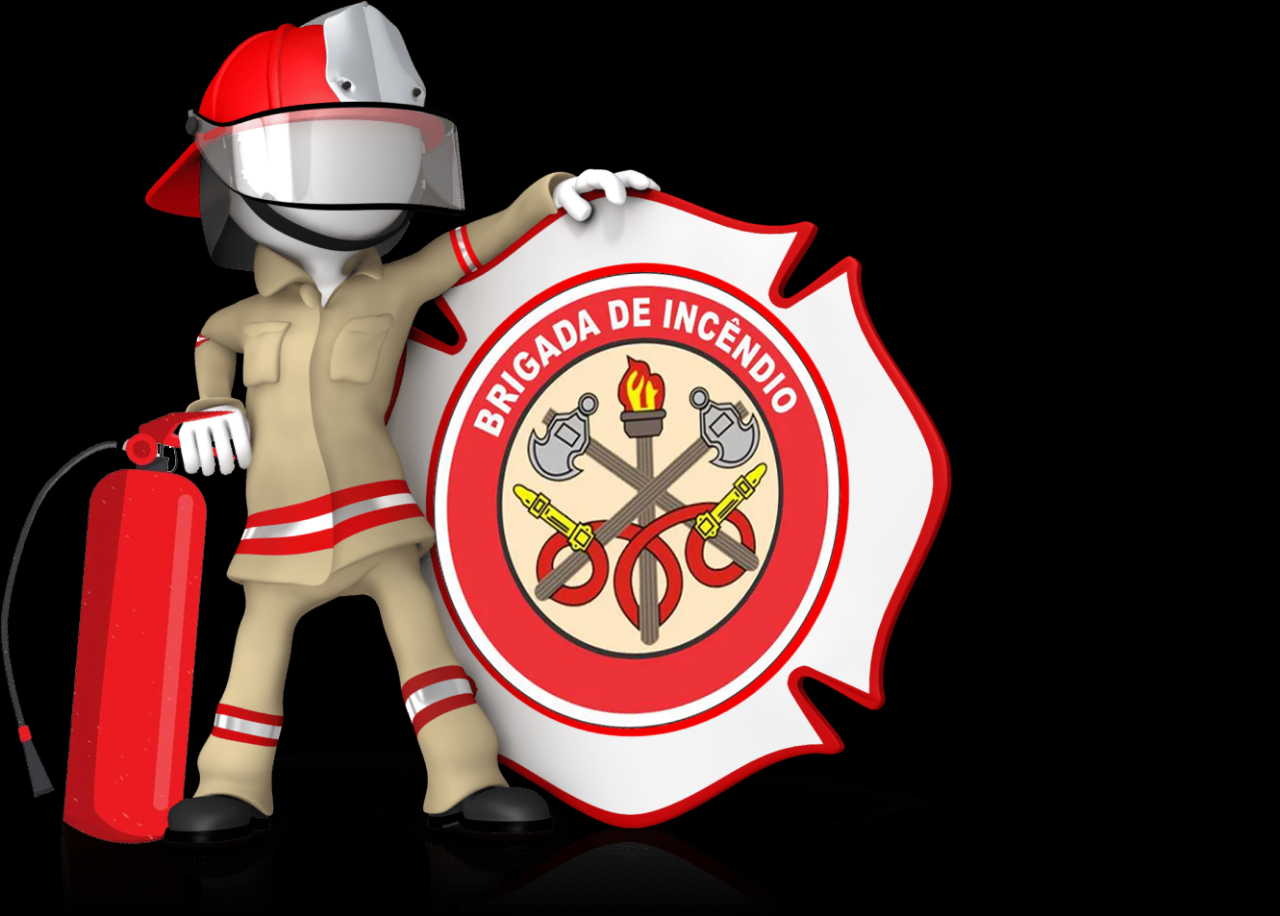
<file: index.html>
<!doctype html>
<html lang="en">
  <head>
    <meta charset="utf-8">
    <meta name="viewport" content="width=device-width, initial-scale=1">
    <title>Bootstrap demo</title>
    <link href="https://cdn.jsdelivr.net/npm/bootstrap@5.3.8/dist/css/bootstrap.min.css" rel="stylesheet" integrity="sha384-sRIl4kxILFvY47J16cr9ZwB07vP4J8+LH7qKQnuqkuIAvNWLzeN8tE5YBujZqJLB" crossorigin="anonymous">
    <link rel="stylesheet" href="./css/index.css">
  </head>
  <body>
    
    <script src="https://cdn.jsdelivr.net/npm/bootstrap@5.3.8/dist/js/bootstrap.bundle.min.js" integrity="sha384-FKyoEForCGlyvwx9Hj09JcYn3nv7wiPVlz7YYwJrWVcXK/BmnVDxM+D2scQbITxI" crossorigin="anonymous"></script>
  </body>
</html>
</file>
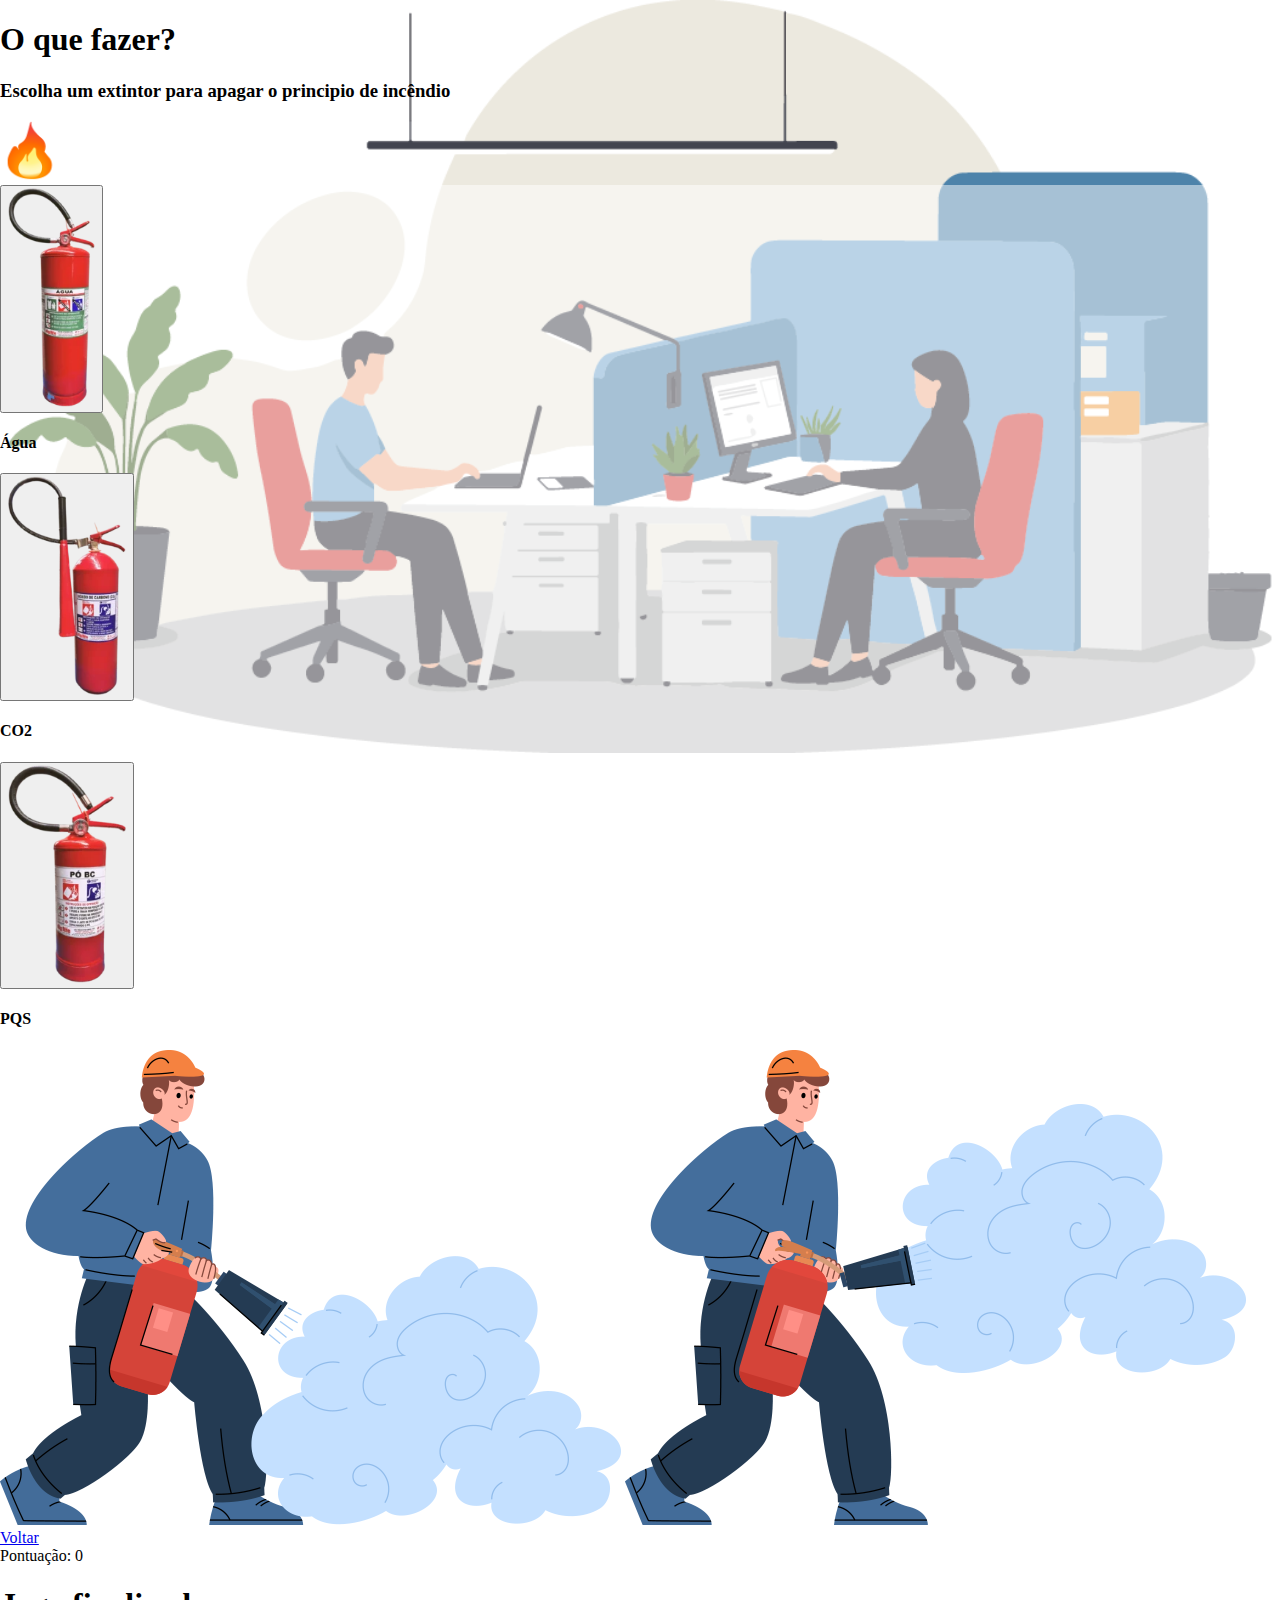
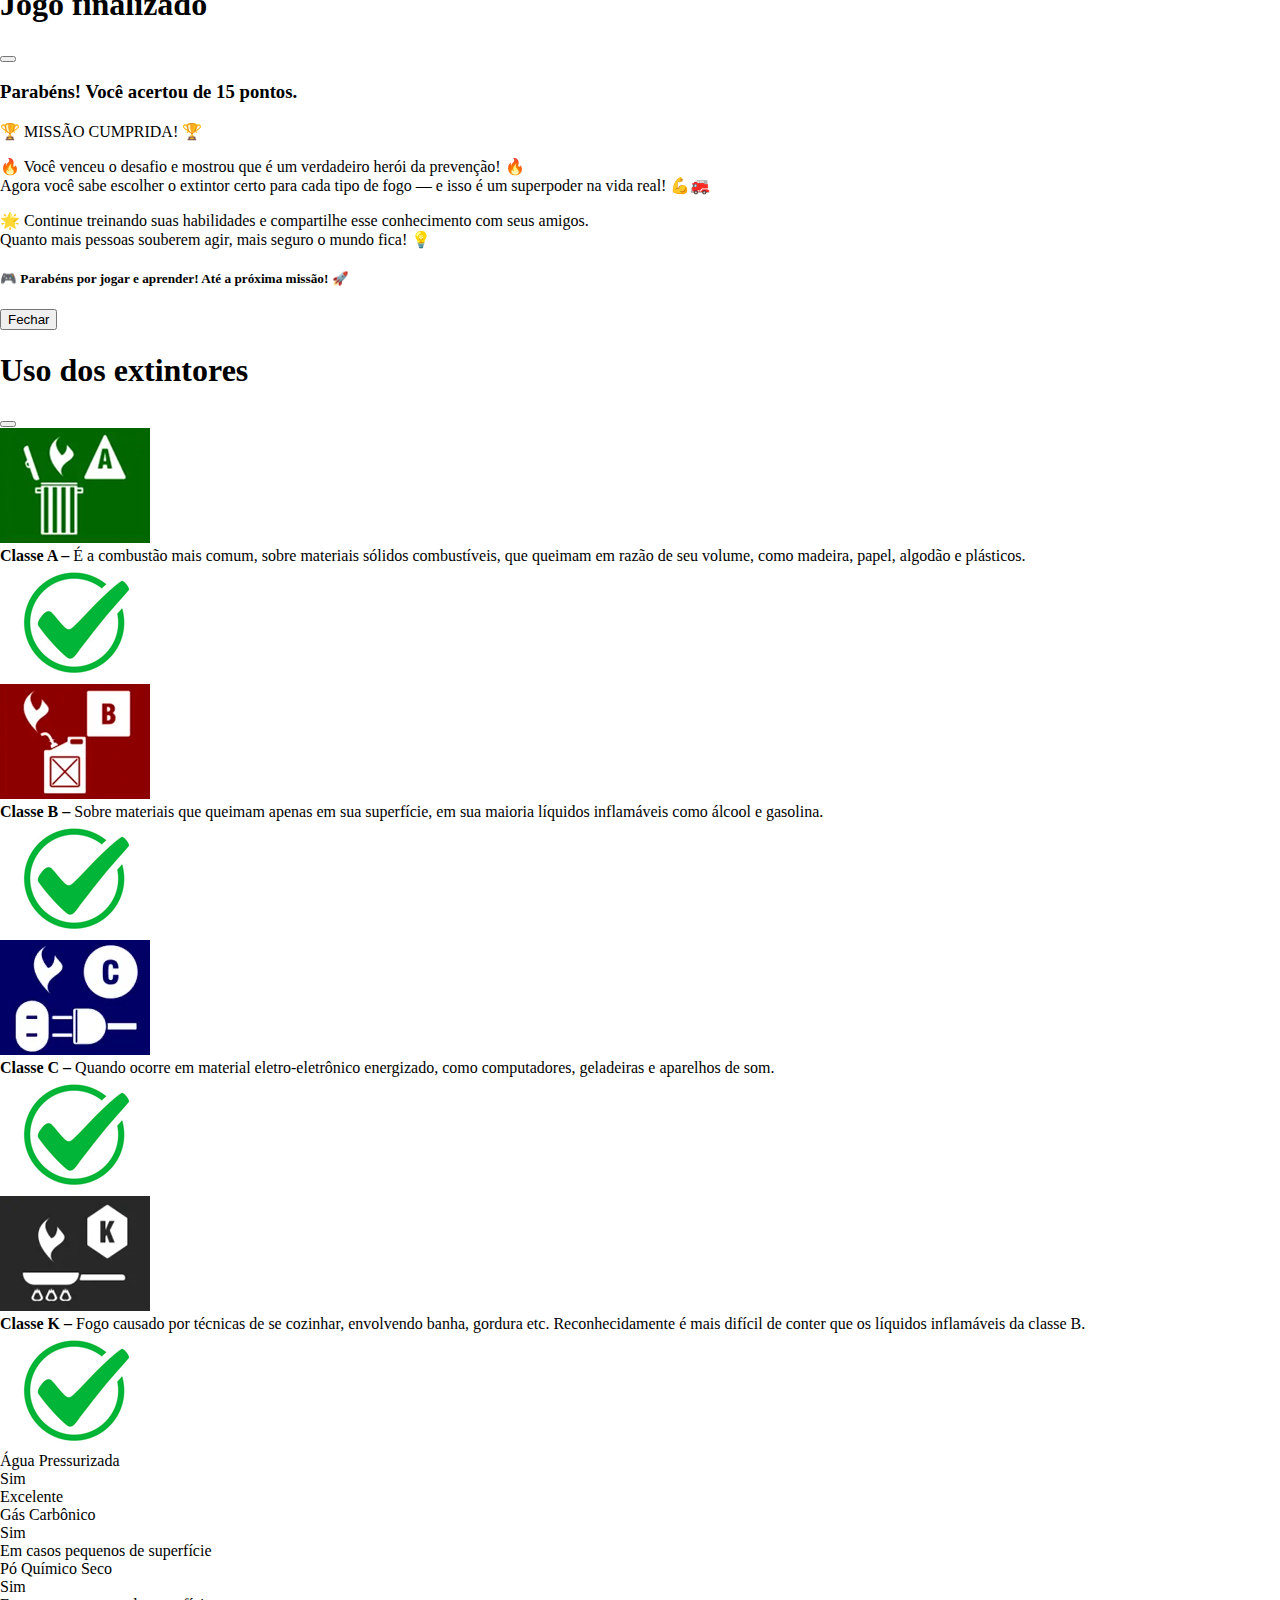
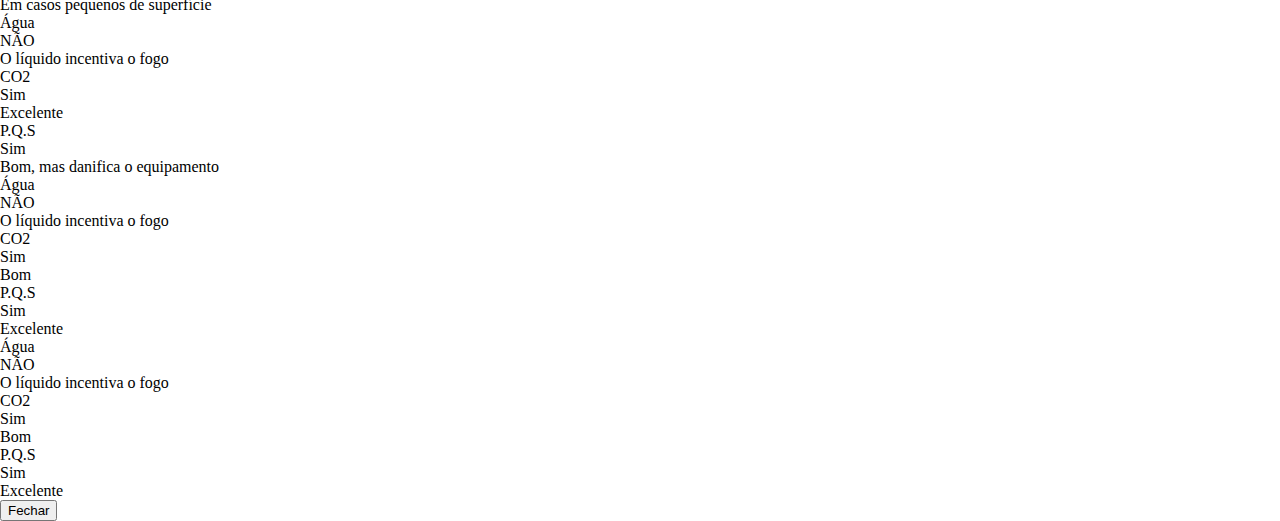
<file: combate/index.html>
<!doctype html>
<html lang="pt-BR">

<head>
    <meta charset="utf-8">
    <meta name="viewport" content="width=device-width, initial-scale=1">
    <title>Combate ao incêndio</title>
    <link href="https://cdn.jsdelivr.net/npm/bootstrap@5.3.8/dist/css/bootstrap.min.css" rel="stylesheet"
        integrity="sha384-sRIl4kxILFvY47J16cr9ZwB07vP4J8+LH7qKQnuqkuIAvNWLzeN8tE5YBujZqJLB" crossorigin="anonymous">
    <link rel="stylesheet" href="./css/styles.css">
</head>

<body>
    <div class="position-absolute start-0 top-0 m-4">
        <h1>O que fazer?</h1>
        <h3>Escolha um extintor para apagar o principio de incêndio</h3>
    </div>
    </div>
    <div id="painel" class="border-end">
        <img id="fogo" class="d-none position-absolute" src="./img/fogo.gif">
    </div>
    <div class="position-absolute start-0 bottom-0 me-2 mb-5 d-none" id="extintores">
        <div class="row" style="background-color: rgba(255, 255, 255, 0.5);">
            <div class="col-auto text-center">
                <button class="btn border-0 mx-2" data-bs-toggle="modal" data-bs-target="#exampleModal"
                    onclick="bombeiro('a', 1);">
                    <img id="btnAgua" src="./img/agua.png">
                </button>
                <h4>Água</h4>
            </div>
            <div class="col-auto text-center">
                <button class="btn border-0 mx-2" data-bs-toggle="modal" data-bs-target="#exampleModal"
                    onclick="bombeiro('a', 2);">
                    <img id="btnCO2" src="./img/co2.png">
                </button>
                <h4>CO2</h4>
            </div>
            <div class="col-auto text-center">
                <button class="btn border-0 mx-2" data-bs-toggle="modal" data-bs-target="#exampleModal"
                    onclick="bombeiro('a', 3);">
                    <img id="btnPO" src="./img//pobc.png">
                </button>
                <h4>PQS</h4>
            </div>
        </div>

    </div>


    <img id="bombeiro1" class="position-absolute d-none" src="./img/bombeiro1.png">
    <img id="bombeiro2" class="position-absolute d-none" src="./img/bombeiro2.png">

    <div class="position-absolute start-0 bottom-0 card p-1">
        <a href="../index.html" class="btn btn-dark">Voltar</a>
    </div>

    <div class="position-absolute end-0 Top-0 card p-1 m-1 px-4 py-2 h5 bg-success-subtle">
        <span class="text-nowrap">Pontuação: <span id="pontuacao">0</span></span>
    </div>

    <!-- Modal -->
    <div class="modal fade" id="staticBackdrop" data-bs-backdrop="static" data-bs-keyboard="false" tabindex="-1"
        aria-labelledby="staticBackdropLabel" aria-hidden="true">
        <div class="modal-dialog">
            <div class="modal-content">
                <div class="modal-header">
                    <h1 class="modal-title fs-5" id="staticBackdropLabel">Jogo finalizado</h1>
                    <button type="button" class="btn-close" data-bs-dismiss="modal" aria-label="Close"></button>
                </div>
                <div class="modal-body">
                    <h3>Parabéns! Você acertou <span class="fw-bold text-primary" id="acertos"></span> de 15 pontos.
                    </h3>
                    <p>🏆 MISSÃO CUMPRIDA! 🏆</p>
                    <p>🔥 Você venceu o desafio e mostrou que é um verdadeiro herói da prevenção! 🔥<br>
                        Agora você sabe escolher o extintor certo para cada tipo de fogo — e isso é um superpoder na
                        vida real! 💪🚒</p>
                    <p>🌟 Continue treinando suas habilidades e compartilhe esse conhecimento com seus amigos.<br>
                        Quanto mais pessoas souberem agir, mais seguro o mundo fica! 💡</p>

                    <h5>🎮 Parabéns por jogar e aprender! Até a próxima missão! 🚀</h5>
                </div>
                <div class="modal-footer">
                    <button type="button" class="btn btn-secondary" data-bs-dismiss="modal"
                        onclick="javascript:window.location.reload(false);">Fechar</button>
                </div>
            </div>
        </div>
    </div>


    <!-- Modal -->
    <div class="modal fade" id="exampleModal" data-bs-backdrop="static" data-bs-keyboard="false" tabindex="-1"
        aria-labelledby="exampleModalLabel" aria-hidden="true">
        <div class="modal-dialog modal-lg">
            <div class="modal-content">
                <div class="modal-header">
                    <h1 class="modal-title fs-5" id="exampleModalLabel">Uso dos extintores</h1>
                    <button type="button" class="btn-close" data-bs-dismiss="modal" aria-label="Close"
                        onclick="fechar()"></button>
                </div>
                <div class="modal-body">

                    <div class="classe-a">
                        <div class="row">
                            <div class="col-2 col-md-3">
                                <img src="./img/classe-a.png" class="img-fluid">
                            </div>
                            <div class="col-8 col-md-6">
                                <strong>Classe A – </strong>É a combustão mais comum, sobre materiais sólidos
                                combustíveis, que
                                queimam em razão
                                de seu volume, como madeira, papel, algodão e plásticos.
                            </div>
                            <div class="col-2 col-md-3">
                                <img id="img-a" src="./img/ok.png" class="img-fluid">
                            </div>
                        </div>
                    </div>

                    <div class="classe-b">
                        <div class="row">
                            <div class="col-2 col-md-3">
                                <img src="./img/classe-b.png" class="img-fluid">
                            </div>
                            <div class="col-8 col-md-6">
                                <strong>Classe B – </strong> Sobre materiais que queimam apenas em sua superfície, em
                                sua maioria líquidos inflamáveis como álcool e gasolina.
                            </div>
                            <div class="col-2 col-md-3">
                                <img id="img-b" src="./img/ok.png" class="img-fluid">
                            </div>
                        </div>
                    </div>

                    <div class="classe-c">
                        <div class="row">
                            <div class="col-2 col-md-3">
                                <img src="./img/classe-c.png" class="img-fluid">
                            </div>
                            <div class="col-8 col-md-6">
                                <strong>Classe C – </strong>Quando ocorre em material eletro-eletrônico energizado, como
                                computadores, geladeiras e aparelhos de som.
                            </div>
                            <div class="col-2 col-md-3">
                                <img id="img-c" src="./img/ok.png" class="img-fluid">
                            </div>
                        </div>
                    </div>

                    <div class="classe-k">
                        <div class="row">
                            <div class="col-2 col-md-3">
                                <img src="./img/classe-k.png" class="img-fluid">
                            </div>
                            <div class="col-8 col-md-6">
                                <strong>Classe K – </strong>Fogo causado por técnicas de se cozinhar, envolvendo banha,
                                gordura etc. Reconhecidamente é mais difícil de conter que os líquidos inflamáveis da
                                classe B.
                            </div>
                            <div class="col-2 col-md-3">
                                <img id="img-k" src="./img/ok.png" class="img-fluid">
                            </div>
                        </div>
                    </div>

                    <div class="row text-center mt-2">
                        <!-- Classe a -->
                        <div class="col-md-4 col-12 classe-a">
                            <div class="card h-100" id="tipo-a-1" data-value="3">
                                <div class="card-header">
                                    <span class="h5">Água Pressurizada</span>
                                </div>
                                <div class="card-body">
                                    <span class="h3 text-success">Sim</span><br>Excelente
                                </div>
                            </div>
                        </div>
                        <div class="col-md-4 col-12 classe-a">
                            <div class="card h-100" id="tipo-a-2" data-value="1">
                                <div class="card-header">
                                    <span class="h5">Gás Carbônico</span>
                                </div>
                                <div class="card-body">
                                    <span class="h3 text-success">Sim</span><br>Em casos pequenos de superfície
                                </div>
                            </div>
                        </div>
                        <div class="col-md-4 col-12 classe-a">
                            <div class="card h-100" id="tipo-a-3" data-value="1">
                                <div class="card-header">
                                    <span class="h5">Pó Químico Seco</span>
                                </div>
                                <div class="card-body">
                                    <span class="h3 text-success">Sim</span><br>Em casos pequenos de superfície
                                </div>
                            </div>
                        </div>

                        <!-- Classe C -->
                        <div class="col-md-4 col-12 classe-c">
                            <div class="card h-100" id="tipo-c-1" data-value="0">
                                <div class="card-header">
                                    <span class="h3">Água</span>
                                </div>
                                <div class="card-body">
                                    <span class="h4 text-danger">NÃO</span><br>O líquido incentiva o fogo
                                </div>
                            </div>
                        </div>
                        <div class="col-md-4 col-12 classe-c">
                            <div class="card h-100" id="tipo-c-2" data-value="3">
                                <div class="card-header">
                                    <span class="h3">CO2</span>
                                </div>
                                <div class="card-body">
                                    <span class="h4 text-success">Sim</span><br>Excelente
                                </div>
                            </div>
                        </div>
                        <div class="col-md-4 col-12 classe-c">
                            <div class="card h-100" id="tipo-c-3" data-value="1">
                                <div class="card-header">
                                    <span class="h3">P.Q.S</span>
                                </div>
                                <div class="card-body">
                                    <span class="h4 text-success">Sim</span><br>Bom, mas danifica o equipamento
                                </div>
                            </div>
                        </div>

                        <!-- Classe B -->
                        <div class="col-md-4 col-12 classe-b">
                            <div class="card h-100" id="tipo-b-1" data-value="0">
                                <div class="card-header">
                                    <span class="h3">Água</span>
                                </div>
                                <div class="card-body">
                                    <span class="h4 text-danger">NÃO</span><br>O líquido incentiva o fogo
                                </div>
                            </div>
                        </div>
                        <div class="col-md-4 col-12 classe-b">
                            <div class="card h-100" id="tipo-b-2" data-value="1">
                                <div class="card-header">
                                    <span class="h3">CO2</span>
                                </div>
                                <div class="card-body">
                                    <span class="h4 text-success">Sim</span><br>Bom
                                </div>
                            </div>
                        </div>
                        <div class="col-md-4 col-12 classe-b">
                            <div class="card h-100" id="tipo-b-3" data-value="3">
                                <div class="card-header">
                                    <span class="h3">P.Q.S</span>
                                </div>
                                <div class="card-body">
                                    <span class="h4 text-success">Sim</span><br>Excelente
                                </div>
                            </div>
                        </div>

                        <!-- Classe k -->
                        <div class="col-md-4 col-12 classe-k">
                            <div class="card h-100" id="tipo-k-1" data-value="0">
                                <div class="card-header">
                                    <span class="h3">Água</span>
                                </div>
                                <div class="card-body">
                                    <span class="h4 text-danger">NÃO</span><br>O líquido incentiva o fogo
                                </div>
                            </div>
                        </div>
                        <div class="col-md-4 col-12 classe-k">
                            <div class="card h-100" id="tipo-k-2" data-value="1">
                                <div class="card-header">
                                    <span class="h3">CO2</span>
                                </div>
                                <div class="card-body">
                                    <span class="h4 text-success">Sim</span><br>Bom
                                </div>
                            </div>
                        </div>
                        <div class="col-md-4 col-12 classe-k">
                            <div class="card h-100" id="tipo-k-3" data-value="3">
                                <div class="card-header">
                                    <span class="h3">P.Q.S</span>
                                </div>
                                <div class="card-body">
                                    <span class="h4 text-success">Sim</span><br>Excelente
                                </div>
                            </div>
                        </div>

                    </div>

                </div>
                <div class="modal-footer">
                    <button type="button" class="btn btn-secondary" data-bs-dismiss="modal"
                        onclick="fechar()">Fechar</button>
                </div>
            </div>
        </div>
    </div>



    <script>

        let cena = 1;
        let pontuacao = 0;
        let topo = 0;
        if ((window.innerWidth) < 600) {
            topo = 150;
        }


        window.addEventListener('resize', function () {
            tamanho();
        });

        function tamanho() {
            let largura = window.innerWidth;
            let altura = window.innerHeight;
            // 1054 x 620
            // 50 x 50
            // 995 x 423
            // 727 x 224
            // 380 x 345
            if (largura > altura * 1.7) {
                largura = altura * 1.7;
            } else {
                altura = largura / 1.7;
            }
            let fogo = document.getElementById('fogo');
            fogo.style.width = 50 * (largura / 1054) + 'px';
            fogo.style.top = topo + (423 * (largura / 1054)) + 'px';
            fogo.style.left = 995 * (largura / 1054) + 'px';


            document.getElementById('btnAgua').style.height = 180 * (largura / 1054) + 'px';
            document.getElementById('btnCO2').style.height = 180 * (largura / 1054) + 'px';
            document.getElementById('btnPO').style.height = 180 * (largura / 1054) + 'px';
        }

        setTimeout(function () {
            document.getElementById('fogo').classList.remove('d-none');
            document.getElementById('extintores').classList.remove('d-none');
        }, 3000);

        tamanho();

        function bombeiro(id, tipo) {

            for (let i = 0; i < document.getElementsByClassName('classe-a').length; i++) {
                document.getElementsByClassName('classe-a')[i].classList.add("d-none");
            }
            for (let i = 0; i < document.getElementsByClassName('classe-b').length; i++) {
                document.getElementsByClassName('classe-b')[i].classList.add("d-none");
            }
            for (let i = 0; i < document.getElementsByClassName('classe-c').length; i++) {
                document.getElementsByClassName('classe-c')[i].classList.add("d-none");
            }
            for (let i = 0; i < document.getElementsByClassName('classe-k').length; i++) {
                document.getElementsByClassName('classe-k')[i].classList.add("d-none");
            }
            if (cena == 1) {
                id = 'a';
                b = '1';
            }
            else if (cena == 2) {
                id = 'c';
                b = '2';
            }
            else if (cena == 4) {
                id = 'b';
                b = '1';
            }
            else if (cena == 5) {
                id = 'k';
                b = '2';
            }
            else if (cena == 6) {
                id = 'b';
                b = '2';
            }
            for (let i = 0; i < document.getElementsByClassName('classe-' + id).length; i++) {
                document.getElementsByClassName('classe-' + id)[i].classList.remove("d-none");
            }

            let largura = window.innerWidth;
            let altura = window.innerHeight;
            if (largura > altura * 1.7) {
                largura = altura * 1.7;
            } else {
                altura = largura / 1.7;
            }
            let bombeiro = document.getElementById('bombeiro' + b);

            if (cena == 1) {
                bombeiro.style.left = 727 * (largura / 1054) + 'px';
                bombeiro.style.height = 342 * (largura / 1054) + 'px';
                bombeiro.style.top = 150 + (224 * (largura / 1054)) + 'px';
            }
            else if (cena == 2) {
                bombeiro.style.left = 80 * (largura / 1054) + 'px';
                bombeiro.style.height = 342 * (largura / 1054) + 'px';
                bombeiro.style.top = 150 + (224 * (largura / 1054)) + 'px';
            }
            else if (cena == 4) {
                bombeiro.style.left = 390 * (largura / 1054) + 'px';
                bombeiro.style.top = 150 + (277 * (largura / 1054)) + 'px';
                bombeiro.style.height = 318 * (largura / 1054) + 'px';
            }
            else if (cena == 5) {
                bombeiro.style.left = 237 * (largura / 1054) + 'px';
                bombeiro.style.top = 150 + (277 * (largura / 1054)) + 'px';
                bombeiro.style.height = 318 * (largura / 1054) + 'px';
            }
            else if (cena == 6) {
                bombeiro.style.left = 607 * (largura / 1054) + 'px';
                bombeiro.style.top = 150 + (277 * (largura / 1054)) + 'px';
                bombeiro.style.height = 318 * (largura / 1054) + 'px';
            }

            bombeiro.classList.remove("d-none");

            document.getElementById(`tipo-${id}-1`).classList.remove("bg-info-subtle");
            document.getElementById(`tipo-${id}-1`).classList.remove("shadow");
            document.getElementById(`tipo-${id}-2`).classList.remove("bg-info-subtle");
            document.getElementById(`tipo-${id}-2`).classList.remove("shadow");
            document.getElementById(`tipo-${id}-3`).classList.remove("bg-info-subtle");
            document.getElementById(`tipo-${id}-3`).classList.remove("shadow");

            document.getElementById(`tipo-${id}-${tipo}`).classList.add("bg-info-subtle");
            document.getElementById(`tipo-${id}-${tipo}`).classList.add("shadow");

            valor = document.getElementById(`tipo-${id}-${tipo}`).getAttribute("data-value");
            pontuacao += Number(valor);
            document.getElementById(`img-${id}`).src = `./img/${valor}.png`;

            document.getElementById("pontuacao").innerHTML = pontuacao;

        }

        function fechar() {
            document.getElementById('fogo').classList.add('d-none');
            document.getElementById('extintores').classList.add('d-none');

            setTimeout(function () {
                document.getElementById('bombeiro1').classList.add('d-none');
                document.getElementById('bombeiro2').classList.add('d-none');
                if (cena == 6) {
                    document.getElementById("acertos").innerHTML = pontuacao;
                    const meuModal = new bootstrap.Modal(document.getElementById('staticBackdrop'));
                    meuModal.show();
                }
            }, 2000);

            setTimeout(function () {
                let largura = window.innerWidth;
                let altura = window.innerHeight;
                if (largura > altura * 1.7) {
                    largura = altura * 1.7;
                } else {
                    altura = largura / 1.7;
                }

                if (cena == 1) {
                    let fogo = document.getElementById('fogo');
                    fogo.style.top = 150 + (345 * (largura / 1054)) + 'px';
                    fogo.style.left = 380 * (largura / 1054) + 'px';
                    document.getElementById('fogo').classList.remove('d-none');
                    document.getElementById('extintores').classList.remove('d-none');
                    cena += 1;
                }
                else if (cena == 2) {
                    document.body.style.backgroundImage = "url(./img/cozinha.png)";
                    cena += 1;
                }
                else if (cena == 4) {
                    let fogo = document.getElementById('fogo');
                    fogo.style.top = 150 + (312 * (largura / 1054)) + 'px';
                    fogo.style.left = 478 * (largura / 1054) + 'px';
                    document.getElementById('fogo').classList.remove('d-none');
                    document.getElementById('extintores').classList.remove('d-none');
                    cena += 1
                }
                else if (cena == 5) {
                    let fogo = document.getElementById('fogo');
                    fogo.style.top = 150 + (298 * (largura / 1054)) + 'px';
                    fogo.style.left = 859 * (largura / 1054) + 'px';
                    document.getElementById('fogo').classList.remove('d-none');
                    document.getElementById('extintores').classList.remove('d-none');
                    cena += 1
                }


            }, 3000);

            setTimeout(function () {
                let largura = window.innerWidth;
                let altura = window.innerHeight;
                if (largura > altura * 1.7) {
                    largura = altura * 1.7;
                } else {
                    altura = largura / 1.7;
                }

                if (cena == 3) {
                    let fogo = document.getElementById('fogo');
                    fogo.style.width = 80 * (largura / 1054) + 'px'
                    fogo.style.top = 150 + (515 * (largura / 1054)) + 'px';
                    fogo.style.left = 657 * (largura / 1054) + 'px';
                    document.getElementById('fogo').classList.remove('d-none');
                    document.getElementById('extintores').classList.remove('d-none');
                    cena += 1
                }
            }, 5000);

        }

    </script>

    <script src="https://cdn.jsdelivr.net/npm/bootstrap@5.3.8/dist/js/bootstrap.bundle.min.js"
        integrity="sha384-FKyoEForCGlyvwx9Hj09JcYn3nv7wiPVlz7YYwJrWVcXK/BmnVDxM+D2scQbITxI"
        crossorigin="anonymous"></script>

</body>

</html>
</file>
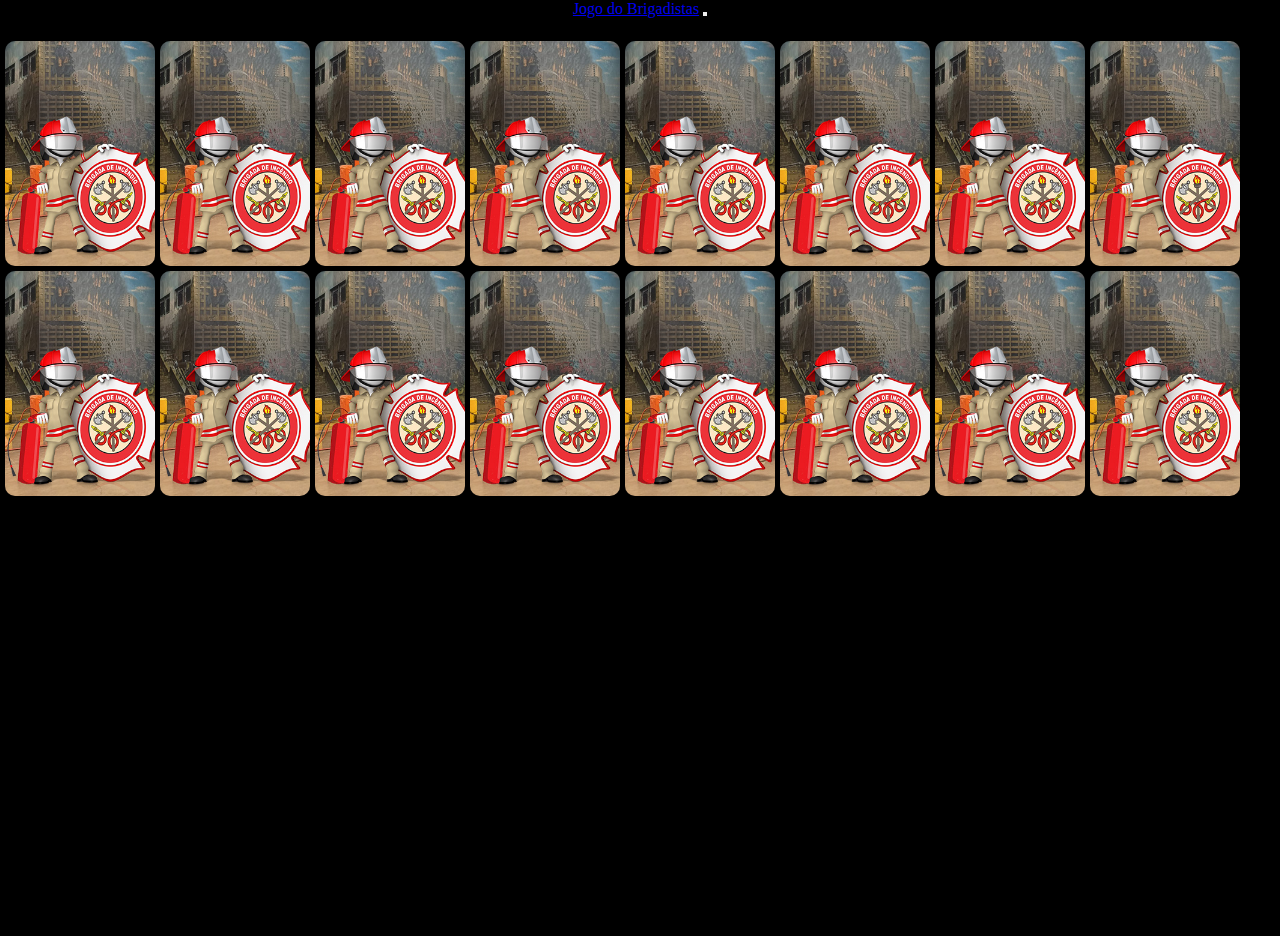
<file: memoria/index.html>
<!DOCTYPE html>
<html lang="pt-br">

<head>
	<meta charset="utf-8">
	<meta name="viewport" content="width=device-width, initial-scale=1">
	<link rel="shortcut icon" sizes="144x144" href="img/card.png" type="image/x-icon">
	<meta name="author" content="Raiady Franca">

	<script src="https://cdn.jsdelivr.net/npm/jquery@3.5.1/dist/jquery.slim.min.js"></script>
	<script src="https://cdn.jsdelivr.net/npm/popper.js@1.16.1/dist/umd/popper.min.js"></script>

	<link href="https://cdn.jsdelivr.net/npm/bootstrap@5.3.8/dist/css/bootstrap.min.css" rel="stylesheet"
		integrity="sha384-sRIl4kxILFvY47J16cr9ZwB07vP4J8+LH7qKQnuqkuIAvNWLzeN8tE5YBujZqJLB" crossorigin="anonymous">

	<title>Memória test</title>
	<link rel="stylesheet" type="text/css" href="css/style.css" />
	<!--head-->

</head>

<body>
	<nav class="navbar navbar-expand-lg bg-dark" data-bs-theme="dark">
		<div class="container-fluid">
			<a class="navbar-brand fw-bold" href="#">Jogo do Brigadistas</a>
			<button class="navbar-toggler" type="button" data-bs-toggle="collapse" data-bs-target="#navbarText"
				aria-controls="navbarText" aria-expanded="false" aria-label="Toggle navigation">
				<span class="navbar-toggler-icon"></span>
			</button>
			<div class="collapse navbar-collapse" id="navbarText">
				<div class="me-auto"></div>
				<span class="navbar-text">
					Navbar text with an inline element
				</span>
			</div>
		</div>
	</nav>
	<div id="game">
		<div class="card" id="card0">
			<div class="face back"></div>
			<div class="face front"></div>
		</div>
		<div class="card" id="card1">
			<div class="face back"></div>
			<div class="face front"></div>
		</div>
		<div class="card" id="card2">
			<div class="face back"></div>
			<div class="face front"></div>
		</div>
		<div class="card" id="card3">
			<div class="face back"></div>
			<div class="face front"></div>
		</div>
		<div class="card" id="card4">
			<div class="face back"></div>
			<div class="face front"></div>
		</div>
		<div class="card" id="card5">
			<div class="face back"></div>
			<div class="face front"></div>
		</div>
		<div class="card" id="card6">
			<div class="face back"></div>
			<div class="face front"></div>
		</div>
		<div class="card" id="card7">
			<div class="face back"></div>
			<div class="face front"></div>
		</div>
		<div class="card" id="card8">
			<div class="face back"></div>
			<div class="face front"></div>
		</div>
		<div class="card" id="card9">
			<div class="face back"></div>
			<div class="face front"></div>
		</div>
		<div class="card" id="card10">
			<div class="face back"></div>
			<div class="face front"></div>
		</div>
		<div class="card" id="card11">
			<div class="face back"></div>
			<div class="face front"></div>
		</div>
		<div class="card" id="card12">
			<div class="face back"></div>
			<div class="face front"></div>
		</div>
		<div class="card" id="card13">
			<div class="face back"></div>
			<div class="face front"></div>
		</div>
		<div class="card" id="card14">
			<div class="face back"></div>
			<div class="face front"></div>
		</div>
		<div class="card" id="card15">
			<div class="face back"></div>
			<div class="face front"></div>
		</div>
		<!--Tela de acertos-->
		<img id="match" src="img/match .png" />

		<div id="gameOver">
			<img id="imgGameOver" src="img/gameover.png" />
		</div>
	</div>


	<script src="https://cdn.jsdelivr.net/npm/bootstrap@5.3.8/dist/js/bootstrap.bundle.min.js"
		integrity="sha384-FKyoEForCGlyvwx9Hj09JcYn3nv7wiPVlz7YYwJrWVcXK/BmnVDxM+D2scQbITxI"
		crossorigin="anonymous"></script>

	<script src="js/script.js"></script>
</body>

</html>
</file>
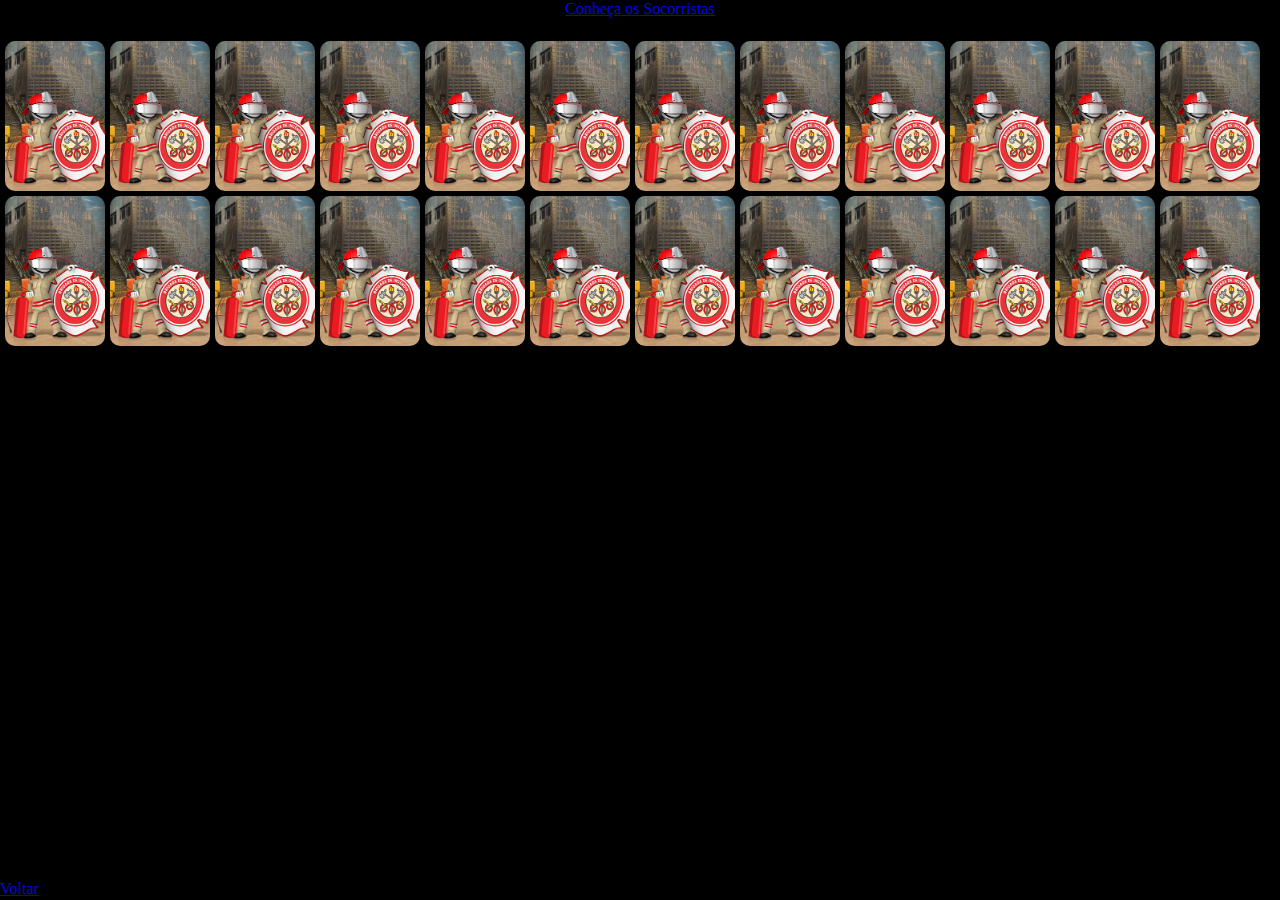
<file: memoria2/index.html>
<!DOCTYPE html>
<html lang="pt-br">

<head>
	<meta charset="utf-8">
	<meta name="viewport" content="width=device-width, initial-scale=1">
	<link rel="shortcut icon" sizes="144x144" href="img/brigada.png" type="image/jpg">

	<script src="https://cdn.jsdelivr.net/npm/jquery@3.5.1/dist/jquery.slim.min.js"></script>
	<script src="https://cdn.jsdelivr.net/npm/popper.js@1.16.1/dist/umd/popper.min.js"></script>

	<link href="https://cdn.jsdelivr.net/npm/bootstrap@5.3.8/dist/css/bootstrap.min.css" rel="stylesheet"
		integrity="sha384-sRIl4kxILFvY47J16cr9ZwB07vP4J8+LH7qKQnuqkuIAvNWLzeN8tE5YBujZqJLB" crossorigin="anonymous">

	<title>Quem é quem?</title>
	<link rel="stylesheet" type="text/css" href="css/style.css" />
	<link rel="shortcut icon" sizes="144x144" href="img/brigada.png" type="image/jpg">
	<!--head-->

</head>

<body>
	<nav class="navbar navbar-expand-lg bg-dark" data-bs-theme="dark">
		<div class="container-fluid">
			<a class="navbar-brand fw-bold" href="#">Conheça os Socorristas</a>
			<div class="me-auto"></div>
			<span class="navbar-text">
				<span>Tentativas: <span id="tentativas"></span></span>
			</span>
		</div>
	</nav>
	<div id="game">
		<div class="card" id="card0">
			<div class="face back"></div>
			<div class="face front"></div>
		</div>
		<div class="card" id="card1">
			<div class="face back"></div>
			<div class="face front"></div>
		</div>
		<div class="card" id="card2">
			<div class="face back"></div>
			<div class="face front"></div>
		</div>
		<div class="card" id="card3">
			<div class="face back"></div>
			<div class="face front"></div>
		</div>
		<div class="card" id="card4">
			<div class="face back"></div>
			<div class="face front"></div>
		</div>
		<div class="card" id="card5">
			<div class="face back"></div>
			<div class="face front"></div>
		</div>
		<div class="card" id="card6">
			<div class="face back"></div>
			<div class="face front"></div>
		</div>
		<div class="card" id="card7">
			<div class="face back"></div>
			<div class="face front"></div>
		</div>
		<div class="card" id="card8">
			<div class="face back"></div>
			<div class="face front"></div>
		</div>
		<div class="card" id="card9">
			<div class="face back"></div>
			<div class="face front"></div>
		</div>
		<div class="card" id="card10">
			<div class="face back"></div>
			<div class="face front"></div>
		</div>
		<div class="card" id="card11">
			<div class="face back"></div>
			<div class="face front"></div>
		</div>
		<div class="card" id="card12">
			<div class="face back"></div>
			<div class="face front"></div>
		</div>
		<div class="card" id="card13">
			<div class="face back"></div>
			<div class="face front"></div>
		</div>
		<div class="card" id="card14">
			<div class="face back"></div>
			<div class="face front"></div>
		</div>
		<div class="card" id="card15">
			<div class="face back"></div>
			<div class="face front"></div>
		</div>
		<div class="card" id="card16">
			<div class="face back"></div>
			<div class="face front"></div>
		</div>
		<div class="card" id="card17">
			<div class="face back"></div>
			<div class="face front"></div>
		</div>
		<div class="card" id="card18">
			<div class="face back"></div>
			<div class="face front"></div>
		</div>
		<div class="card" id="card19">
			<div class="face back"></div>
			<div class="face front"></div>
		</div>
		<div class="card" id="card20">
			<div class="face back"></div>
			<div class="face front"></div>
		</div>
		<div class="card" id="card21">
			<div class="face back"></div>
			<div class="face front"></div>
		</div>
		<div class="card" id="card22">
			<div class="face back"></div>
			<div class="face front"></div>
		</div>
		<div class="card" id="card23">
			<div class="face back"></div>
			<div class="face front"></div>
		</div>


		<!--Tela de acertos-->
		<img id="match" src="img/match.png" />

		<div id="gameOver">
			<img id="imgGameOver" src="img/gameover.png" style="max-width: 80vw;" />
		</div>


	</div>
	<div class="position-absolute start-0 bottom-0 card p-1">
		<a href="../index.html" class="btn btn-dark">Voltar</a>
	</div>


	<script src="https://cdn.jsdelivr.net/npm/bootstrap@5.3.8/dist/js/bootstrap.bundle.min.js"
		integrity="sha384-FKyoEForCGlyvwx9Hj09JcYn3nv7wiPVlz7YYwJrWVcXK/BmnVDxM+D2scQbITxI"
		crossorigin="anonymous"></script>

	<script src="js/script.js"></script>
</body>

</html>
</file>
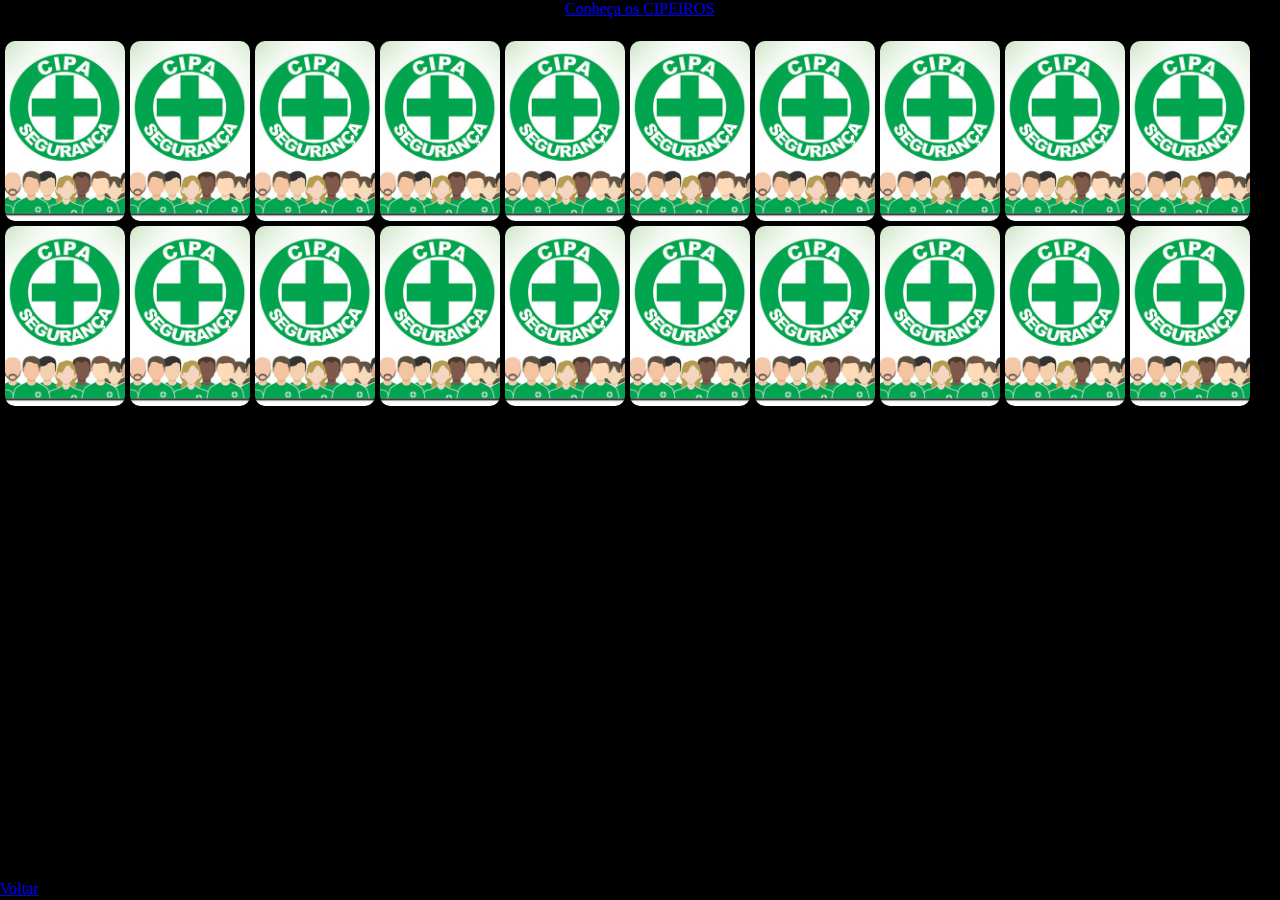
<file: memoria3/index.html>
<!DOCTYPE html>
<html lang="pt-br">

<head>
	<meta charset="utf-8">
	<meta name="viewport" content="width=device-width, initial-scale=1">
	<link rel="shortcut icon" sizes="144x144" href="img/brigada.png" type="image/jpg">

	<script src="https://cdn.jsdelivr.net/npm/jquery@3.5.1/dist/jquery.slim.min.js"></script>
	<script src="https://cdn.jsdelivr.net/npm/popper.js@1.16.1/dist/umd/popper.min.js"></script>

	<link href="https://cdn.jsdelivr.net/npm/bootstrap@5.3.8/dist/css/bootstrap.min.css" rel="stylesheet"
		integrity="sha384-sRIl4kxILFvY47J16cr9ZwB07vP4J8+LH7qKQnuqkuIAvNWLzeN8tE5YBujZqJLB" crossorigin="anonymous">

	<title>Quem é quem?</title>
	<link rel="stylesheet" type="text/css" href="css/style.css" />
	<link rel="shortcut icon" sizes="144x144" href="img/brigada.png" type="image/jpg">
	<!--head-->

</head>

<body>
	<nav class="navbar navbar-expand-lg bg-dark" data-bs-theme="dark">
		<div class="container-fluid">
			<a class="navbar-brand fw-bold" href="#">Conheça os CIPEIROS</a>
			<div class="me-auto"></div>
			<span class="navbar-text">
				<span>Tentativas: <span id="tentativas"></span></span>
			</span>
		</div>
	</nav>
	<div id="game">
		<div class="card" id="card0">
			<div class="face back"></div>
			<div class="face front"></div>
		</div>
		<div class="card" id="card1">
			<div class="face back"></div>
			<div class="face front"></div>
		</div>
		<div class="card" id="card2">
			<div class="face back"></div>
			<div class="face front"></div>
		</div>
		<div class="card" id="card3">
			<div class="face back"></div>
			<div class="face front"></div>
		</div>
		<div class="card" id="card4">
			<div class="face back"></div>
			<div class="face front"></div>
		</div>
		<div class="card" id="card5">
			<div class="face back"></div>
			<div class="face front"></div>
		</div>
		<div class="card" id="card6">
			<div class="face back"></div>
			<div class="face front"></div>
		</div>
		<div class="card" id="card7">
			<div class="face back"></div>
			<div class="face front"></div>
		</div>
		<div class="card" id="card8">
			<div class="face back"></div>
			<div class="face front"></div>
		</div>
		<div class="card" id="card9">
			<div class="face back"></div>
			<div class="face front"></div>
		</div>
		<div class="card" id="card10">
			<div class="face back"></div>
			<div class="face front"></div>
		</div>
		<div class="card" id="card11">
			<div class="face back"></div>
			<div class="face front"></div>
		</div>
		<div class="card" id="card12">
			<div class="face back"></div>
			<div class="face front"></div>
		</div>
		<div class="card" id="card13">
			<div class="face back"></div>
			<div class="face front"></div>
		</div>
		<div class="card" id="card14">
			<div class="face back"></div>
			<div class="face front"></div>
		</div>
		<div class="card" id="card15">
			<div class="face back"></div>
			<div class="face front"></div>
		</div>
		<div class="card" id="card16">
			<div class="face back"></div>
			<div class="face front"></div>
		</div>
		<div class="card" id="card17">
			<div class="face back"></div>
			<div class="face front"></div>
		</div>
		<div class="card" id="card18">
			<div class="face back"></div>
			<div class="face front"></div>
		</div>
		<div class="card" id="card19">
			<div class="face back"></div>
			<div class="face front"></div>
		</div>


		<!--Tela de acertos-->
		<img id="match" src="img/match.png" />

		<div id="gameOver">
			<img id="imgGameOver" src="img/gameover.png" style="max-width: 80vw;" />
		</div>


	</div>
	<div class="position-absolute start-0 bottom-0 card p-1">
		<a href="../index.html" class="btn btn-dark">Voltar</a>
	</div>


	<script src="https://cdn.jsdelivr.net/npm/bootstrap@5.3.8/dist/js/bootstrap.bundle.min.js"
		integrity="sha384-FKyoEForCGlyvwx9Hj09JcYn3nv7wiPVlz7YYwJrWVcXK/BmnVDxM+D2scQbITxI"
		crossorigin="anonymous"></script>

	<script src="js/script.js"></script>
</body>

</html>
</file>
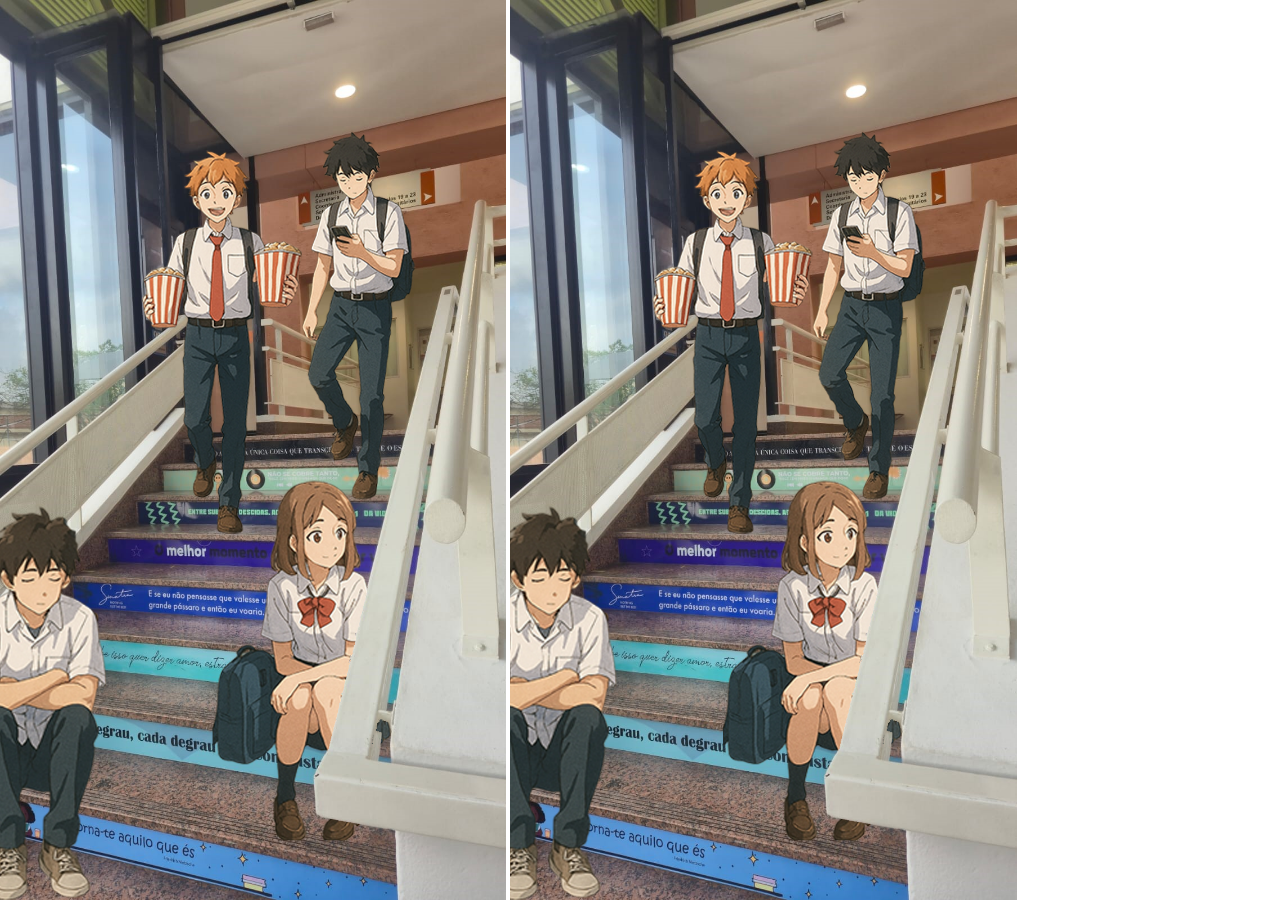
<file: seguranca/index.html>
<!doctype html>
<html lang="en">

<head>
    <meta charset="utf-8">
    <meta name="viewport" content="width=device-width, initial-scale=1">
    <title>Bootstrap demo</title>
    <link href="https://cdn.jsdelivr.net/npm/bootstrap@5.3.8/dist/css/bootstrap.min.css" rel="stylesheet"
        integrity="sha384-sRIl4kxILFvY47J16cr9ZwB07vP4J8+LH7qKQnuqkuIAvNWLzeN8tE5YBujZqJLB" crossorigin="anonymous">
    <link rel="stylesheet" href="./css/styles.css">
</head>

<body>
    <div id="painel">
        <img id="img1" src="./img/escada.png" alt="Logo" id="logo">
        <img id="img2" src="./img/escada.png" alt="Logo" id="logo">
    </div>
    <script src="https://cdn.jsdelivr.net/npm/bootstrap@5.3.8/dist/js/bootstrap.bundle.min.js"
        integrity="sha384-FKyoEForCGlyvwx9Hj09JcYn3nv7wiPVlz7YYwJrWVcXK/BmnVDxM+D2scQbITxI"
        crossorigin="anonymous"></script>

    <script>

        window.addEventListener('resize', function () {
            tamanho();
            
        });

        function tamanho() {
            let largura = window.innerWidth;
            let altura = window.innerHeight;
            // 1800 x 1600
            if (largura > altura * 1.125) {
                largura = altura * 1.125;
            } else {
                altura = largura / 1.125;
            }
            //console.log(largura, altura);
            //let painel = document.getElementById('painel');
            let img1 = document.getElementById('img1');
            let img2 = document.getElementById('img2'); 
            img1.style.width = largura/2 + 'px';
            //img1.style.height = altura + 'px';
            img2.style.width = largura/2 + 'px';
            //img2.style.height = altura + 'px';
        }

        tamanho();
    </script>
</body>

</html>
</file>
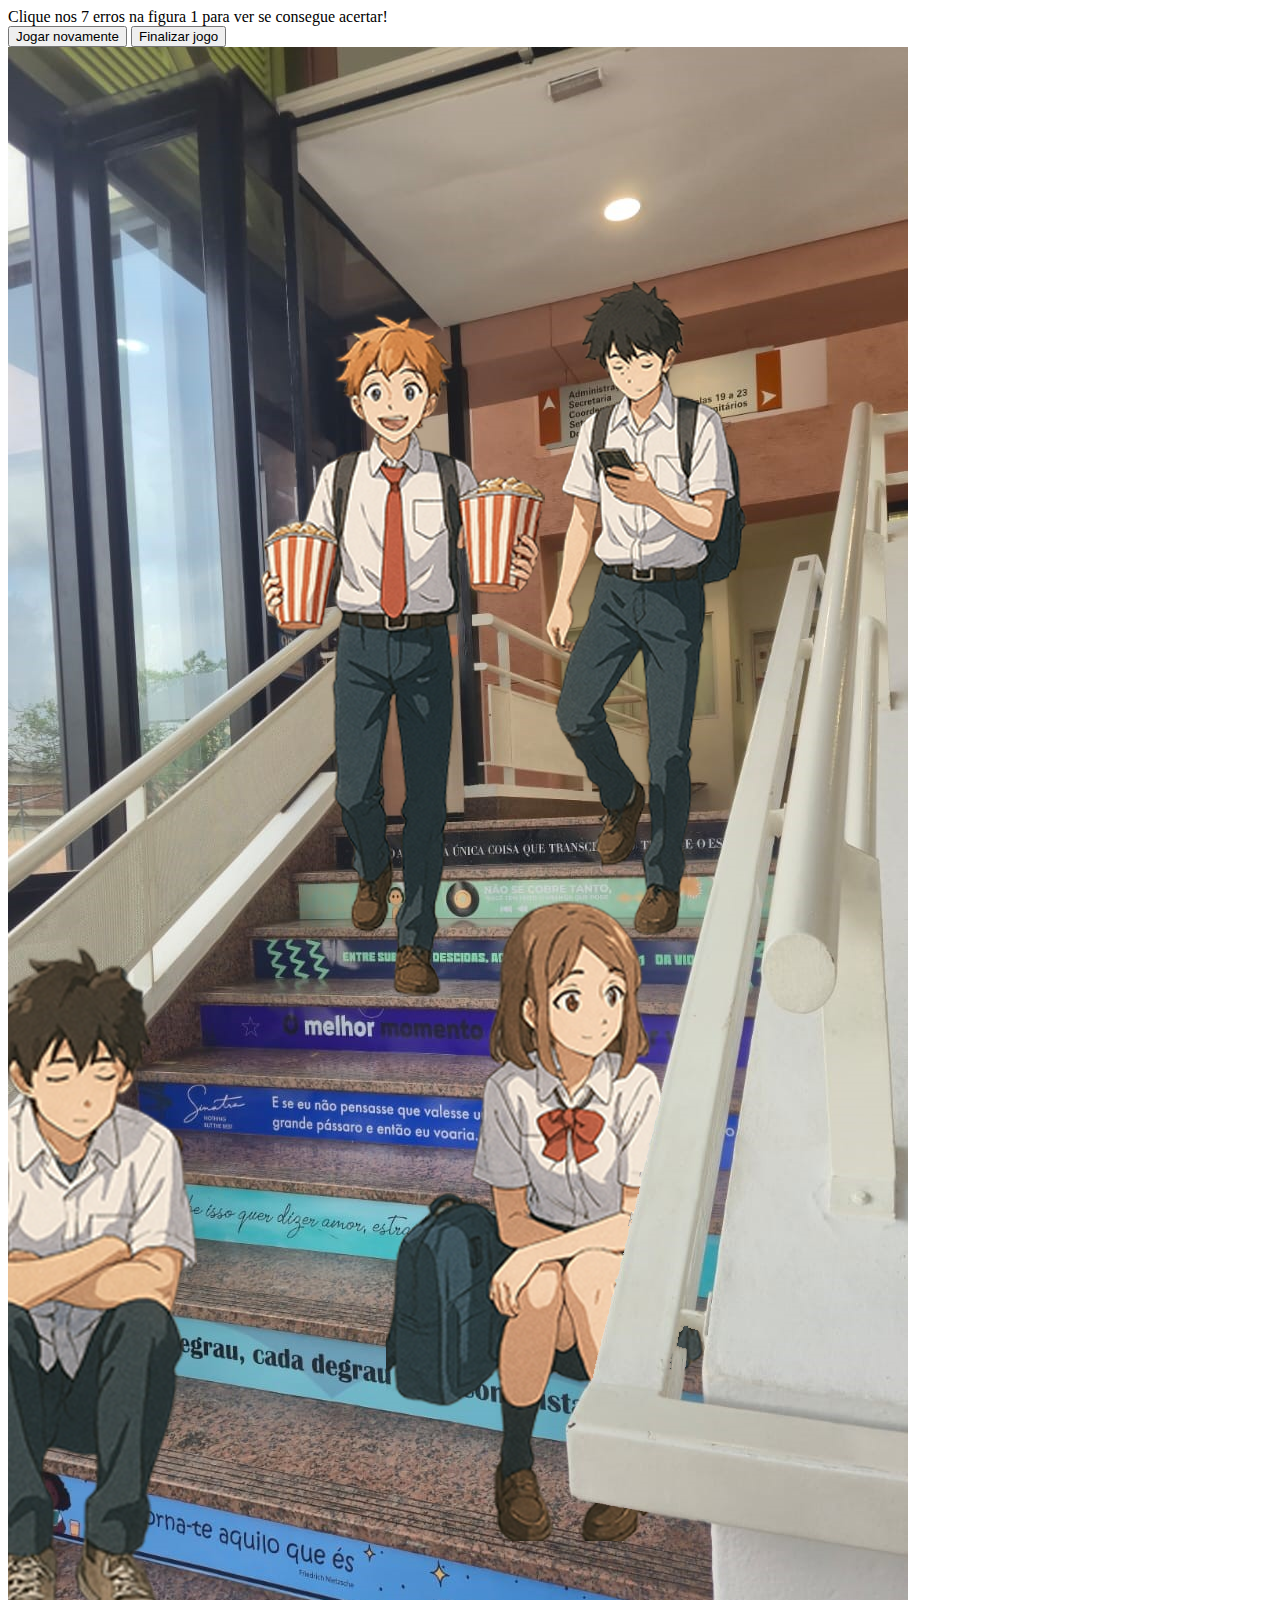
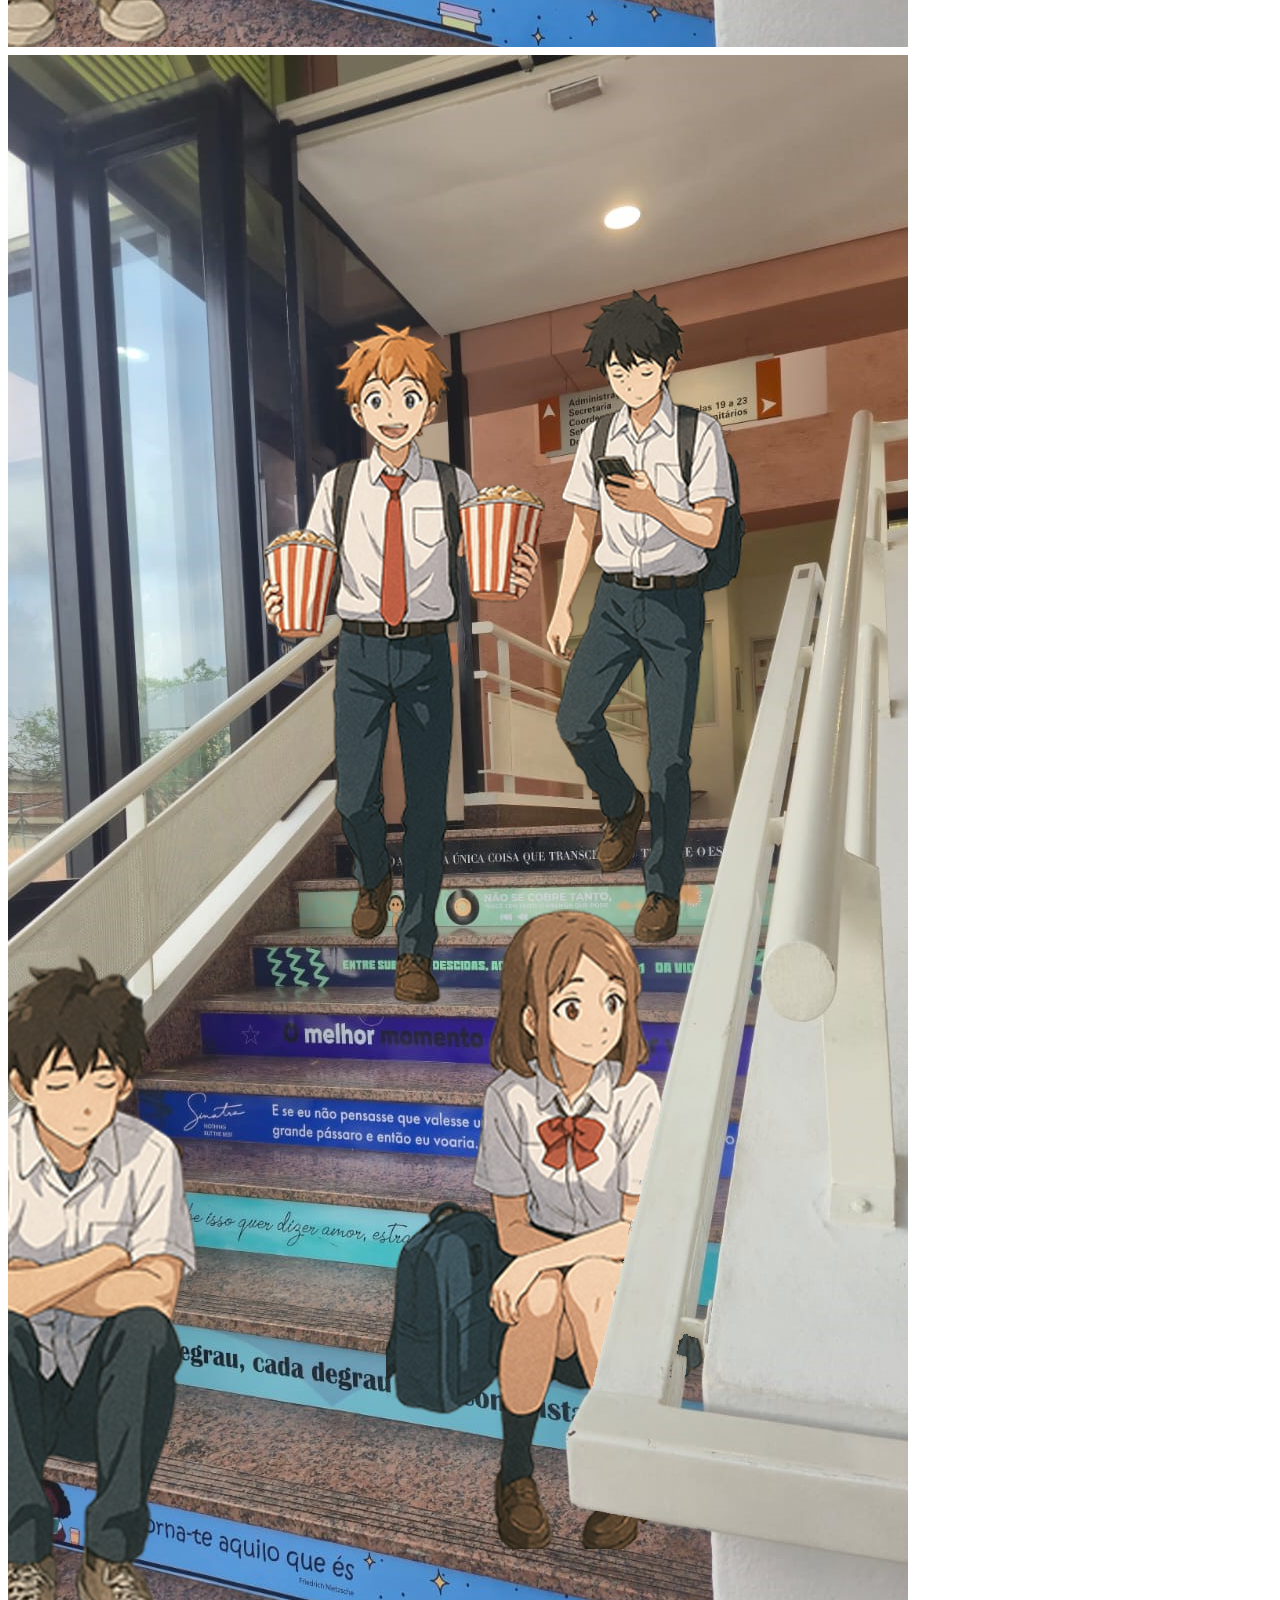
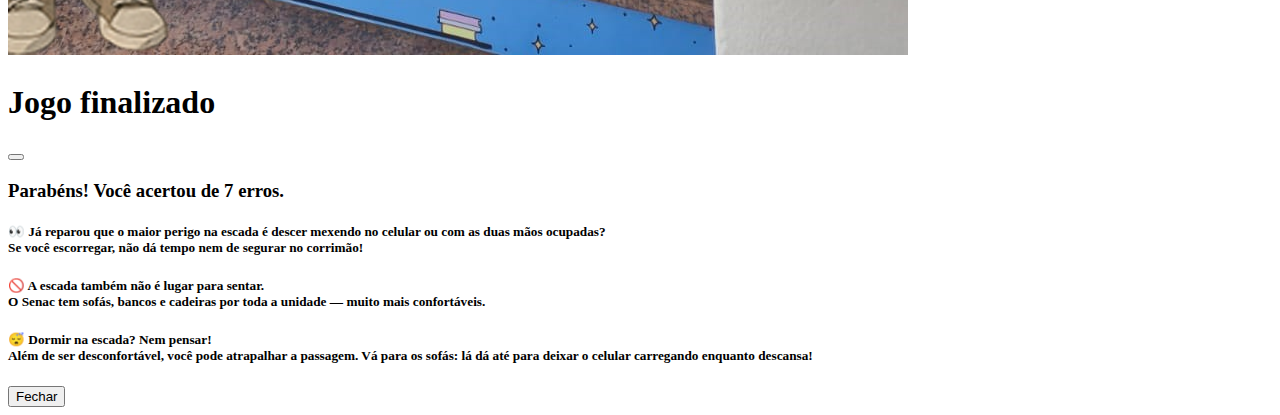
<file: sete_erros/index.html>
<!DOCTYPE html>
<html lang="en">

<head>
	<meta charset="utf-8">
	<meta name="viewport" content="width=device-width, initial-scale=1">
	<title>Bootstrap demo</title>
	<link href="https://cdn.jsdelivr.net/npm/bootstrap@5.3.8/dist/css/bootstrap.min.css" rel="stylesheet"
		integrity="sha384-sRIl4kxILFvY47J16cr9ZwB07vP4J8+LH7qKQnuqkuIAvNWLzeN8tE5YBujZqJLB" crossorigin="anonymous">

	<link rel="stylesheet" href="./css/style.css">

</head>

<body class="bg-dark">
	<script src="https://cdnjs.cloudflare.com/ajax/libs/jquery/3.7.1/jquery.min.js"
		integrity="sha512-v2CJ7UaYy4JwqLDIrZUI/4hqeoQieOmAZNXBeQyjo21dadnwR+8ZaIJVT8EE2iyI61OV8e6M8PP2/4hpQINQ/g=="
		crossorigin="anonymous" referrerpolicy="no-referrer"></script>

	<div class="container">
		<div class="row">
			<div class="col-md-2 text-center pt-5">
				<div class="py-3 h4 text-info">Clique nos 7 erros na figura 1 para ver se consegue acertar!</div>
				<input class="btn btn-outline-primary d-block w-100 my-4 btn-lg fw-bold" type="button"
					value="Jogar novamente" onclick="jogo.start();">
				<input class="btn btn-outline-danger d-block w-100 btn-lg fw-bold" type="button" value="Finalizar jogo"
					onclick="jogo.verify();">

			</div>
			<div class="col-md-5 col-9 p-2">
				<div id="canvas-main" class="canvas">
					<img src="./img/escada1.png" draggable="false" class="img-fluid">
				</div>
			</div>
			<div class="col-md-5 col-9 p-2">
				<div id="canvas-copy" class="canvas">
					<img src="./img/escada2.png" draggable="false" class="img-fluid">
					<i class="cursor"></i>
				</div>
			</div>
		</div>
	</div>


	<!-- Modal -->
	<div class="modal fade" id="staticBackdrop" data-bs-backdrop="static" data-bs-keyboard="false" tabindex="-1"
		aria-labelledby="staticBackdropLabel" aria-hidden="true">
		<div class="modal-dialog">
			<div class="modal-content">
				<div class="modal-header">
					<h1 class="modal-title fs-5" id="staticBackdropLabel">Jogo finalizado</h1>
					<button type="button" class="btn-close" data-bs-dismiss="modal" aria-label="Close"></button>
				</div>
				<div class="modal-body">
					<h3>Parabéns! Você acertou <span class="fw-bold text-primary" id="acertos"></span> de 7 erros.</h3>
					<h5>👀 Já reparou que o maior perigo na escada é descer mexendo no celular ou com as duas mãos ocupadas?<br>Se você escorregar, não dá tempo nem de segurar no corrimão!</h5>
					<h5>🚫 A escada também não é lugar para sentar.<br>O Senac tem sofás, bancos e cadeiras por toda a unidade — muito mais confortáveis.</h5>
					<h5>😴 Dormir na escada? Nem pensar!<br>Além de ser desconfortável, você pode atrapalhar a passagem. Vá para os sofás: lá dá até para deixar o celular carregando enquanto descansa!</h5>
				</div>
				<div class="modal-footer">
					<button type="button" class="btn btn-secondary" data-bs-dismiss="modal">Fechar</button>
				</div>
			</div>
		</div>
	</div>

	<script src="./js/game.js"></script>
	<script>
		$(document).ready(function () {
			let largura = document.getElementById('canvas-main').offsetWidth;
			let altura = document.getElementById('canvas-main').offsetHeight;
			$x0 = 450 * (largura / 900);
			$y0 = 1555 * (altura / 1600);
			$x1 = 450 * (largura / 900);
			$y1 = 850 * (altura / 1600);
			$x2 = 385 * (largura / 900);
			$y2 = 490 * (altura / 1600);
			$x3 = 665 * (largura / 900);
			$y3 = 420 * (altura / 1600);
			$x4 = 455 * (largura / 900);
			$y4 = 1230 * (altura / 1600);
			$x5 = 595 * (largura / 900);
			$y5 = 1480 * (altura / 1600);
			$x6 = 75 * (largura / 900);
			$y6 = 1030 * (altura / 1600);

			var positions = {
				'0': { x: $x0, y: $y0 },
				'1': { x: $x1, y: $y1 },
				'2': { x: $x2, y: $y2 },
				'3': { x: $x3, y: $y3 },
				'4': { x: $x4, y: $y4 },
				'5': { x: $x5, y: $y5 },
				'6': { x: $x6, y: $y6 }
			}

			jogo = new Game(positions);
			// jogo.debug();
		})
	</script>

	<script src="https://cdn.jsdelivr.net/npm/bootstrap@5.3.8/dist/js/bootstrap.bundle.min.js"
		integrity="sha384-FKyoEForCGlyvwx9Hj09JcYn3nv7wiPVlz7YYwJrWVcXK/BmnVDxM+D2scQbITxI"
		crossorigin="anonymous"></script>

</body>

</html>
</file>
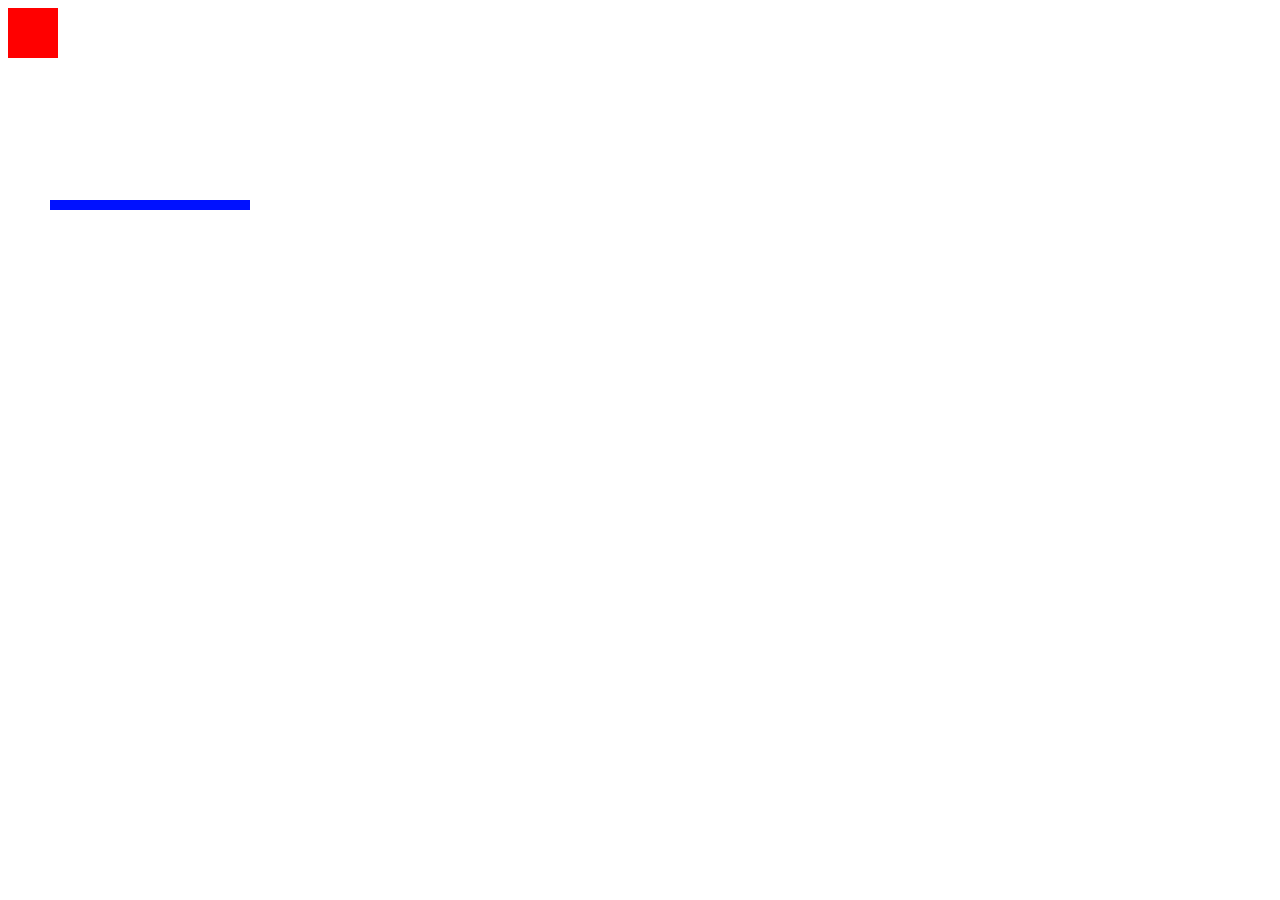
<file: combate/indexx.html>
<!DOCTYPE html>
<html lang="en">

<head>
    <meta charset="UTF-8">
    <meta name="viewport" content="width=device-width, initial-scale=1.0">
    <title>Document</title>
</head>

<body>
    <div id="meuObjeto" style="width:50px; height:50px; background-color:red; position: absolute; "></div>
    <div id="parede"
        style="width:200px; height:10px; top:200px; left: 50px; background-color:rgb(0, 17, 255); position: absolute; ">
    </div>
    <script>
        const objeto = document.getElementById('meuObjeto');
        let posX = 0;
        let posY = 0;

        document.addEventListener('keydown', (event) => {
            if (event.key === 'ArrowRight') {
                posX += 5; // Move 5 pixels para a direita
            } else if (event.key === 'ArrowLeft') {
                posX -= 5; // Move 5 pixels para a esquerda
            } else if (event.key === 'ArrowUp') {
                posY -= 5; // Move 5 pixels para cima
            } else if (event.key === 'ArrowDown') {
                posY += 5; // Move 5 pixels para baixo
            }
            // Adicione lógica para ArrowUp e ArrowDown
            if (checkCollisionRect(objeto, document.getElementById('parede'))) {
                objeto.style.position = 'absolute';
                objeto.style.left = posX + 'px';
                objeto.style.top = posY + 'px';
            }

        });


        function checkCollisionRect(rect1, rect2) {
            console.log(rect1.style.left, rect1.style.top, rect2.style.left, rect2.style.top);
            console.log( rect1.style.left < rect2.style.left + rect2.width &&
                rect1.style.left + rect1.width > rect2.style.left &&
                rect1.style.top < rect2.style.top + rect2.height &&
                rect1.style.top + rect1.height > rect2.style.top);
            return (
                rect1.style.left < rect2.style.left + rect2.width &&
                rect1.style.left + rect1.width > rect2.style.left &&
                rect1.style.top < rect2.style.top + rect2.height &&
                rect1.style.top + rect1.height > rect2.style.top
            );
        }
    </script>
</body>

</html>
</file>
<file: css/index.css>
body {
    background-color: black;
    height: 100vh;
    width: 100vw;
    background-image: url(../img/logofinal.png);
    background-size: contain;
    background-repeat: no-repeat;
    background-position: left bottom;
}
</file>
<file: combate/css/styles.css>
body {
    margin: 0;
    padding: 0;
    width: 100vw;
    height: 100vh;
    background-image: url(../img/escritorio.png);
    background-size: contain;
    background-position: top left;
    background-repeat: no-repeat;
}

@media (max-width: 600px) {
    body {
        background-position-y: 150px !important;
    }
}
</file>
<file: memoria/css/style.css>
*{
	margin: 0;
	padding: 0;
}

body{
	text-align: center;
	background-color: #000000;
}


#game{
	position: relative;
	margin: 0;
	background-color: #000000;
	height: 100vh;
}

.card{
	perspective: 600px;
	position: absolute;
	border-radius: 10px;
}

.face{
	border-radius: 10px;
	width: 100%;
	height: 100%;
	position: absolute;
	transition: all 1s;
	backface-visibility: hidden;
	background-size: cover;
}

.front{
	transform: rotateY(-180deg);
}

.flipped.front{
	transform: rotateY(0deg);
}

.back{
	background: url(../img/fundo.jpg);
	background-size: cover;
}

.flipped.back{
	transform: rotateY(180deg);
}

.card:hover, .face.flipped{
	box-shadow: 0 0 10px #aaa;
}

.face.flipped.match{
	box-shadow: 0 0 10px #0f0;
}

#match{
	position: relative;
	margin: 0 auto;
	top: 250px;
	z-index: -1;
	opacity: 1;
	transition-property: top, opacity;
	transition-duration: 1.5s;
}

#gameOver{
	position: absolute;
	top: 0;
	border-radius: 5px;
	width: 100%;
	height: 100%;
	background-color: rgba(0,0,0,0.25);
	z-index: -2;
}

#imgGameOver{
	margin-top: 100px;
}
</file>
<file: memoria2/css/style.css>
* {
	margin: 0;
	padding: 0;
}

body {
	text-align: center;
	background-color: #000000;
}


#game {
	position: relative;
	margin: 0;
	background-color: #000000;
	height: calc(100vh - 56px);
}

.card {
	perspective: 600px;
	position: absolute;
	border-radius: 10px;
}

.face {
	border-radius: 10px;
	width: 100%;
	height: 100%;
	position: absolute;
	transition: all 1s;
	backface-visibility: hidden;
	background-size: cover;
}

.front {
	transform: rotateY(-180deg);
}

.flipped.front {
	transform: rotateY(0deg);
}

.back {
	background: url(../img/fundo.jpg);
	background-size: cover;
}

.flipped.back {
	transform: rotateY(180deg);
}

.card:hover,
.face.flipped {
	box-shadow: 0 0 10px #aaa;
}

.face.flipped.match {
	box-shadow: 0 0 10px #0f0;
}

#match {
	position: relative;
	margin: 0 auto;
	top: 250px;
	z-index: -1;
	opacity: 1;
	transition-property: top, opacity;
	transition-duration: 3s;
}

#gameOver {
	position: absolute;
	top: 0;
	border-radius: 5px;
	width: 100%;
	height: 100%;
	background-color: rgba(0, 0, 0, 0.25);
	z-index: -2;
}

#imgGameOver {
	margin-top: 100px;
}
</file>
<file: memoria3/css/style.css>
* {
	margin: 0;
	padding: 0;
}

body {
	text-align: center;
	background-color: #000000;
}


#game {
	position: relative;
	margin: 0;
	background-color: #000000;
	height: calc(100vh - 56px);
}

.card {
	perspective: 600px;
	position: absolute;
	border-radius: 10px;
}

.face {
	border-radius: 10px;
	width: 100%;
	height: 100%;
	position: absolute;
	transition: all 1s;
	backface-visibility: hidden;
	background-size: cover;
}

.front {
	transform: rotateY(-180deg);
}

.flipped.front {
	transform: rotateY(0deg);
}

.back {
	background: url(../img/fundo.jpg);
	background-size: cover;
}

.flipped.back {
	transform: rotateY(180deg);
}

.card:hover,
.face.flipped {
	box-shadow: 0 0 10px #aaa;
}

.face.flipped.match {
	box-shadow: 0 0 10px #0f0;
}

#match {
	position: relative;
	margin: 0 auto;
	top: 250px;
	z-index: -1;
	opacity: 1;
	transition-property: top, opacity;
	transition-duration: 3s;
}

#gameOver {
	position: absolute;
	top: 0;
	border-radius: 5px;
	width: 100%;
	height: 100%;
	background-color: rgba(0, 0, 0, 0.25);
	z-index: -2;
}

#imgGameOver {
	margin-top: 100px;
}
</file>
<file: seguranca/css/styles.css>
body {
    margin: 0;
    padding: 0;
    width: 100vw;
    height: 100vh;
    background-size: contain;
    background-position: top center;
    background-repeat: no-repeat;
}
</file>
<file: sete_erros/css/style.css>
.canvas {
    display: inline-block;
    position: relative;
    cursor: url(../img/cursor.png), auto;
    overflow: hidden;
}

.marker {
    width: 40px;
    height: 40px;
    background: rgba(128, 128, 128, 0.753);
    position: absolute;
    border-radius: 50%;
}

.marker.accept {
    background: lightgreen;
}

.marker.reject {
    background: red;
}

.target {
    width: 40px;
    height: 40px;
    background: green;
    position: absolute;
    border-radius: 50%;
}

.cursor {
    position: absolute;
    left: 0;
    top: 0;
    width: 17px;
    height: 25px;
    opacity: 0;
    background: url(../img/cursor.png) center top no-repeat;
    transition: opacity 0.2s linear;
    z-index: 2;
}

.cursor.visible {
    opacity: 1;
}
</file>
